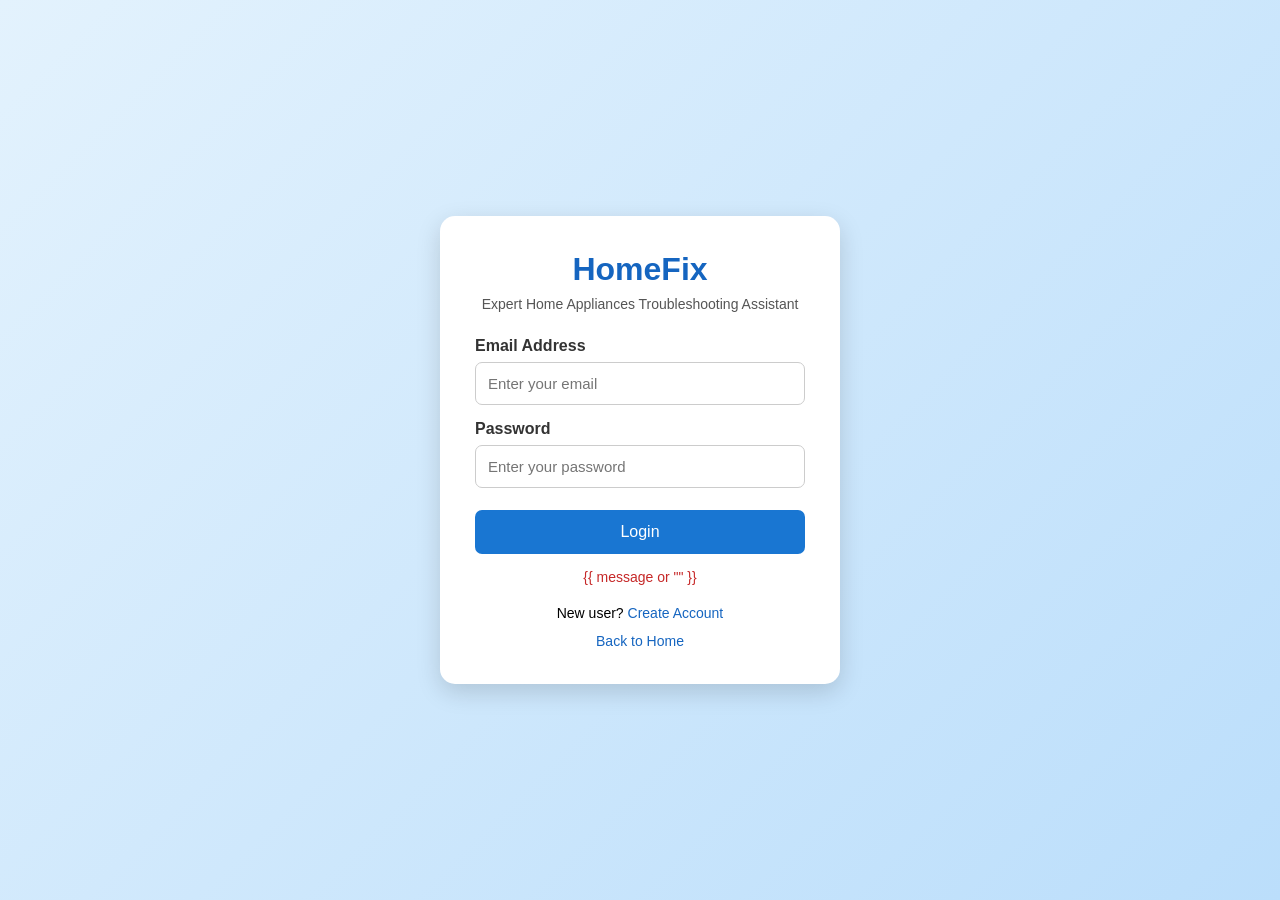
<file: login.html>
<!DOCTYPE html>
<html lang="en">
<head>
    <meta charset="UTF-8">
    <meta name="viewport" content="width=device-width, initial-scale=1.0">
    <title>HomeFix - Login</title>

    <style>
        * {
            margin: 0;
            padding: 0;
            box-sizing: border-box;
            font-family: Arial, sans-serif;
        }

        body {
            min-height: 100vh;
            display: flex;
            justify-content: center;
            align-items: center;
            background: linear-gradient(135deg, #e3f2fd, #bbdefb);
            padding: 20px;
        }

        .login-box {
            width: 100%;
            max-width: 400px;
            background: white;
            padding: 35px;
            border-radius: 15px;
            box-shadow: 0 8px 25px rgba(0, 0, 0, 0.15);
        }

        h1 {
            text-align: center;
            color: #1565c0;
            margin-bottom: 8px;
        }

        .subtitle {
            text-align: center;
            color: #555;
            margin-bottom: 25px;
            font-size: 14px;
        }

        label {
            display: block;
            margin: 15px 0 7px;
            font-weight: bold;
            color: #333;
        }

        input {
            width: 100%;
            padding: 12px;
            border: 1px solid #ccc;
            border-radius: 7px;
            font-size: 15px;
        }

        input:focus {
            outline: 2px solid #90caf9;
            border-color: #1976d2;
        }

        button {
            width: 100%;
            padding: 13px;
            margin-top: 22px;
            background: #1976d2;
            color: white;
            border: none;
            border-radius: 7px;
            font-size: 16px;
            cursor: pointer;
        }

        button:hover {
            background: #0d47a1;
        }

        .links {
            text-align: center;
            margin-top: 20px;
            font-size: 14px;
        }

        a {
            color: #1565c0;
            text-decoration: none;
        }

        a:hover {
            text-decoration: underline;
        }

        #message {
            text-align: center;
            margin-top: 15px;
            font-size: 14px;
            color: #c62828;
        }
    </style>
</head>

<body>
    <div class="login-box">
        <h1>HomeFix</h1>

        <p class="subtitle">
            Expert Home Appliances Troubleshooting Assistant
        </p>

        <form id="loginForm" method="POST" action="/login">
            <label for="email">Email Address</label>
            <input
                type="email"
                id="email"
                name="email"
                placeholder="Enter your email"
                required
            >

            <label for="password">Password</label>
            <input
                type="password"
                id="password"
                name="password"
                placeholder="Enter your password"
                required
            >

            <button type="submit">Login</button>

            <p id="message" role="status">{{ message or "" }}</p>
        </form>

        <div class="links">
            <p>New user? <a href="register.html">Create Account</a></p>
            <p style="margin-top: 12px;">
                <a href="index.html">Back to Home</a>
            </p>
        </div>
    </div>

    
</body>
</html>
</file>
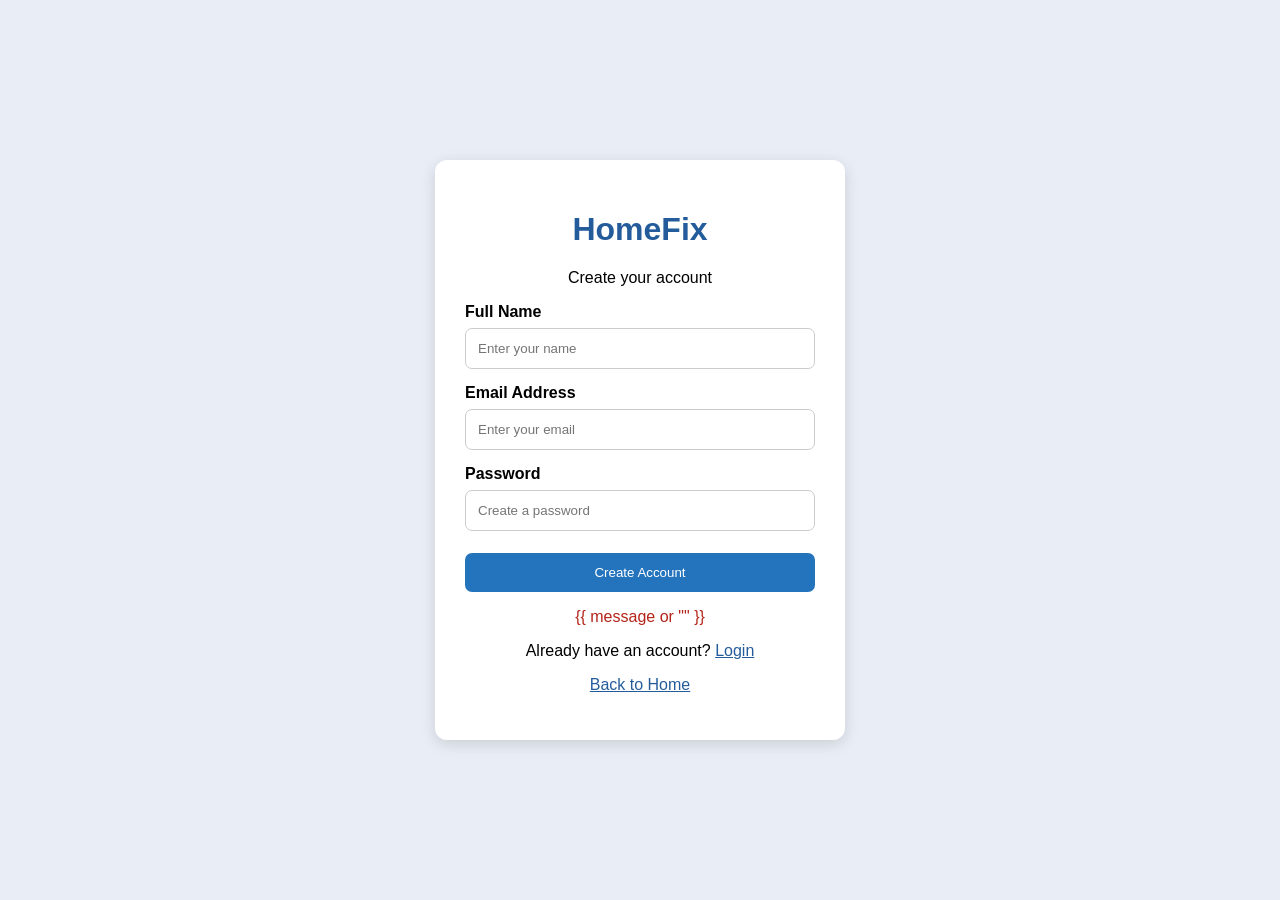
<file: register.html>
<!DOCTYPE html>
<html lang="en">
<head>
    <meta charset="UTF-8">
    <meta name="viewport" content="width=device-width, initial-scale=1.0">
    <title>HomeFix - Create Account</title>

    <style>
        body {
            font-family: Arial, sans-serif;
            background: #e9edf5;
            display: flex;
            justify-content: center;
            align-items: center;
            min-height: 100vh;
            margin: 0;
        }

        .register-box {
            background: white;
            padding: 30px;
            border-radius: 12px;
            width: 350px;
            max-width: 85%;
            box-shadow: 0 4px 15px #0002;
        }

        h1 {
            color: #245c9b;
            text-align: center;
        }

        p {
            text-align: center;
        }

        label {
            display: block;
            margin-top: 15px;
            font-weight: bold;
        }

        input {
            box-sizing: border-box;
            width: 100%;
            padding: 12px;
            margin-top: 7px;
            border: 1px solid #ccc;
            border-radius: 7px;
        }

        button {
            width: 100%;
            padding: 12px;
            margin-top: 22px;
            background: #2474bd;
            color: white;
            border: none;
            border-radius: 7px;
            cursor: pointer;
        }

        .message {
            color: #b42318;
            text-align: center;
        }

        a {
            color: #245c9b;
        }
    </style>
</head>

<body>
    <div class="register-box">
        <h1>HomeFix</h1>
        <p>Create your account</p>

        <form method="POST" action="/register">
            <label for="name">Full Name</label>
            <input type="text" id="name" name="name"
                   placeholder="Enter your name" required>

            <label for="email">Email Address</label>
            <input type="email" id="email" name="email"
                   placeholder="Enter your email" required>

            <label for="password">Password</label>
            <input type="password" id="password" name="password"
                   placeholder="Create a password" minlength="8" required>

            <button type="submit">Create Account</button>
        </form>

        <p class="message">{{ message or "" }}</p>
        <p>Already have an account? <a href="/login">Login</a></p>
        <p><a href="/">Back to Home</a></p>
    </div>
</body>
</html>
</file>
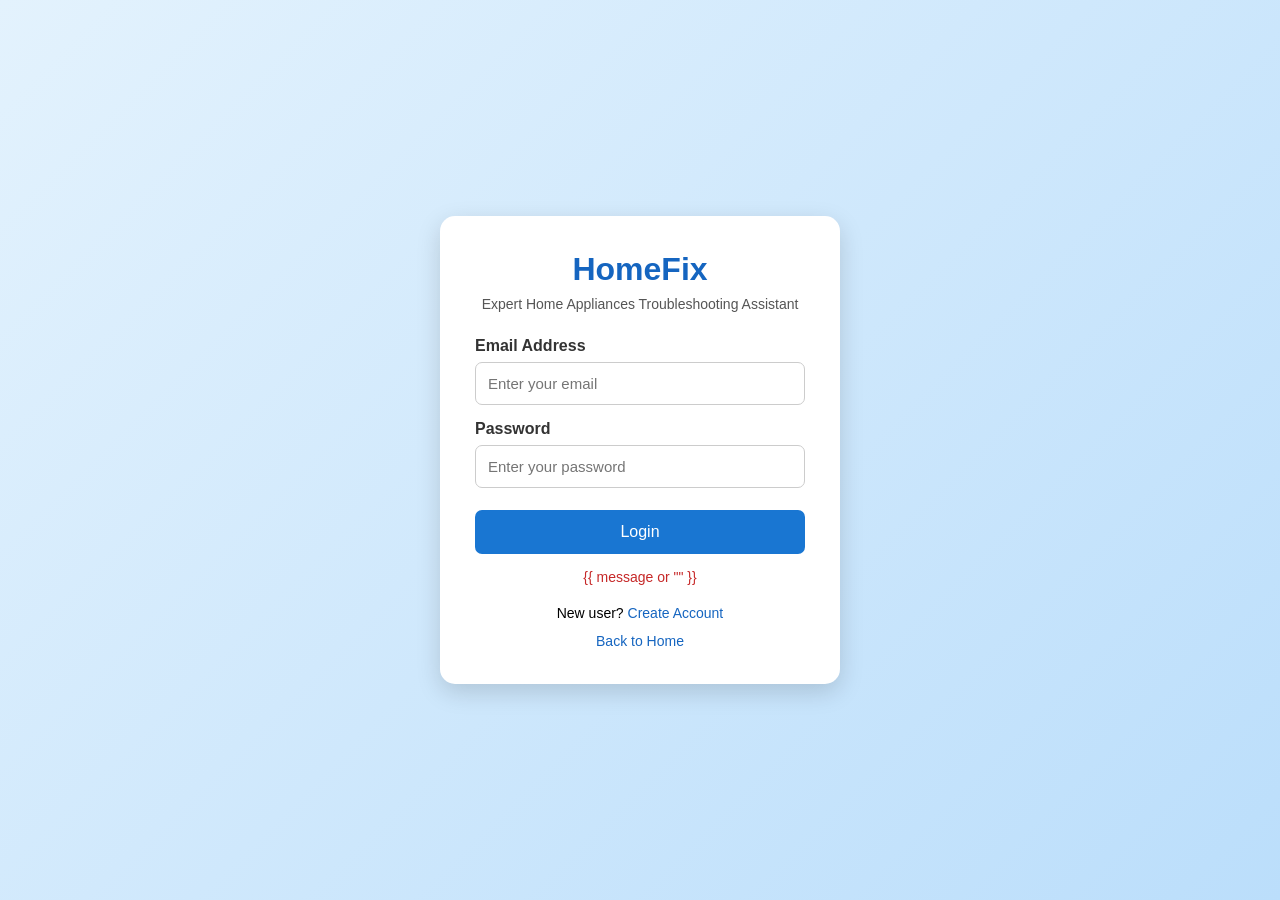
<file: templates/login.html>
<!DOCTYPE html>
<html lang="en">
<head>
    <meta charset="UTF-8">
    <meta name="viewport" content="width=device-width, initial-scale=1.0">
    <title>HomeFix - Login</title>

    <style>
        * {
            margin: 0;
            padding: 0;
            box-sizing: border-box;
            font-family: Arial, sans-serif;
        }

        body {
            min-height: 100vh;
            display: flex;
            justify-content: center;
            align-items: center;
            background: linear-gradient(135deg, #e3f2fd, #bbdefb);
            padding: 20px;
        }

        .login-box {
            width: 100%;
            max-width: 400px;
            background: white;
            padding: 35px;
            border-radius: 15px;
            box-shadow: 0 8px 25px rgba(0, 0, 0, 0.15);
        }

        h1 {
            text-align: center;
            color: #1565c0;
            margin-bottom: 8px;
        }

        .subtitle {
            text-align: center;
            color: #555;
            margin-bottom: 25px;
            font-size: 14px;
        }

        label {
            display: block;
            margin: 15px 0 7px;
            font-weight: bold;
            color: #333;
        }

        input {
            width: 100%;
            padding: 12px;
            border: 1px solid #ccc;
            border-radius: 7px;
            font-size: 15px;
        }

        input:focus {
            outline: 2px solid #90caf9;
            border-color: #1976d2;
        }

        button {
            width: 100%;
            padding: 13px;
            margin-top: 22px;
            background: #1976d2;
            color: white;
            border: none;
            border-radius: 7px;
            font-size: 16px;
            cursor: pointer;
        }

        button:hover {
            background: #0d47a1;
        }

        .links {
            text-align: center;
            margin-top: 20px;
            font-size: 14px;
        }

        a {
            color: #1565c0;
            text-decoration: none;
        }

        a:hover {
            text-decoration: underline;
        }

        #message {
            text-align: center;
            margin-top: 15px;
            font-size: 14px;
            color: #c62828;
        }
    </style>
</head>

<body>
    <div class="login-box">
        <h1>HomeFix</h1>

        <p class="subtitle">
            Expert Home Appliances Troubleshooting Assistant
        </p>

        <form id="loginForm" method="POST" action="/login">
            <label for="email">Email Address</label>
            <input
                type="email"
                id="email"
                name="email"
                placeholder="Enter your email"
                required
            >

            <label for="password">Password</label>
            <input
                type="password"
                id="password"
                name="password"
                placeholder="Enter your password"
                required
            >

            <button type="submit">Login</button>

            <p id="message" role="status">{{ message or "" }}</p>
        </form>

        <div class="links">
            <p>New user? <a href="register.html">Create Account</a></p>
            <p style="margin-top: 12px;">
                <a href="index.html">Back to Home</a>
            </p>
        </div>
    </div>

    
</body>
</html>
</file>
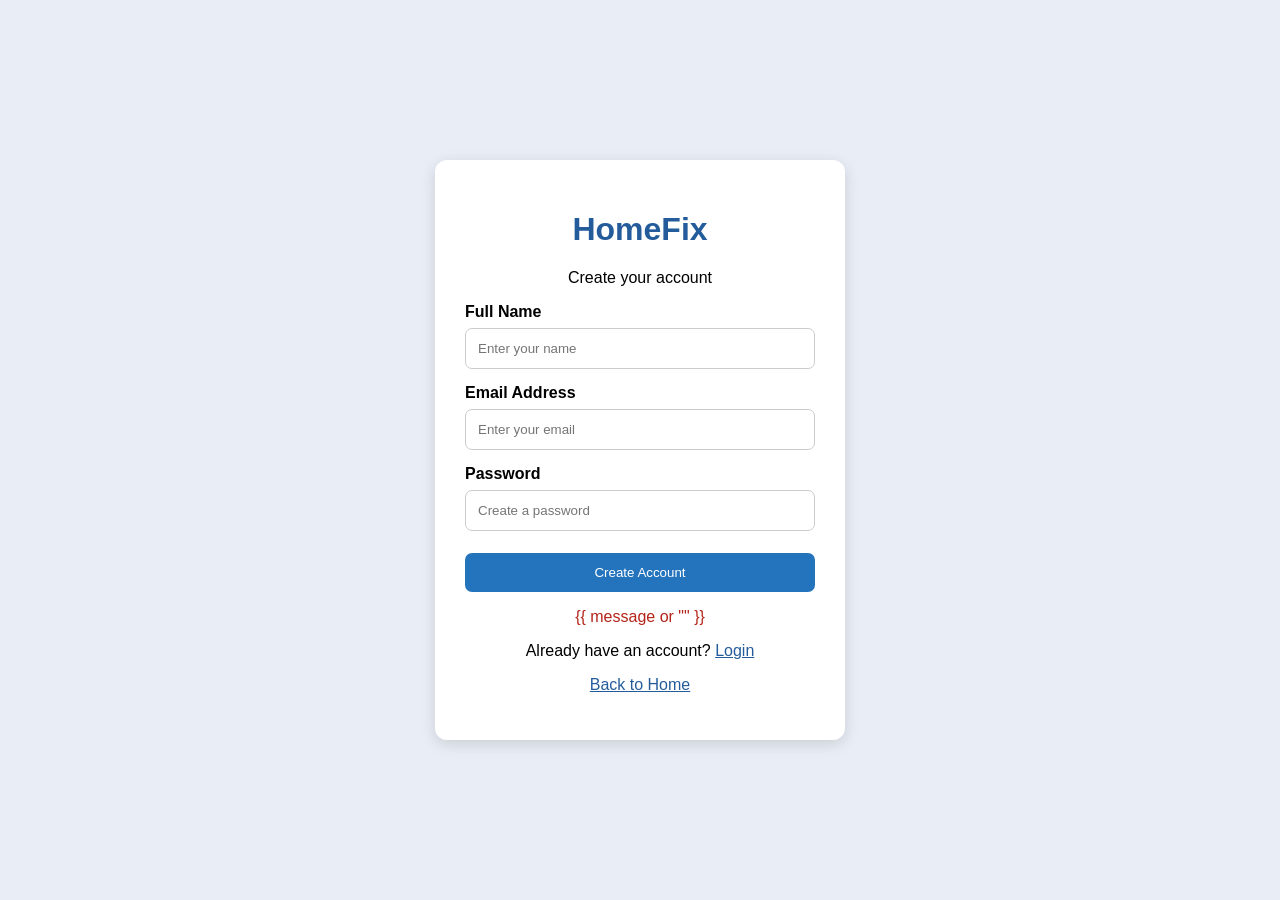
<file: templates/register.html>
<!DOCTYPE html>
<html lang="en">
<head>
    <meta charset="UTF-8">
    <meta name="viewport" content="width=device-width, initial-scale=1.0">
    <title>HomeFix - Create Account</title>

    <style>
        body {
            font-family: Arial, sans-serif;
            background: #e9edf5;
            display: flex;
            justify-content: center;
            align-items: center;
            min-height: 100vh;
            margin: 0;
        }

        .register-box {
            background: white;
            padding: 30px;
            border-radius: 12px;
            width: 350px;
            max-width: 85%;
            box-shadow: 0 4px 15px #0002;
        }

        h1 {
            color: #245c9b;
            text-align: center;
        }

        p {
            text-align: center;
        }

        label {
            display: block;
            margin-top: 15px;
            font-weight: bold;
        }

        input {
            box-sizing: border-box;
            width: 100%;
            padding: 12px;
            margin-top: 7px;
            border: 1px solid #ccc;
            border-radius: 7px;
        }

        button {
            width: 100%;
            padding: 12px;
            margin-top: 22px;
            background: #2474bd;
            color: white;
            border: none;
            border-radius: 7px;
            cursor: pointer;
        }

        .message {
            color: #b42318;
            text-align: center;
        }

        a {
            color: #245c9b;
        }
    </style>
</head>

<body>
    <div class="register-box">
        <h1>HomeFix</h1>
        <p>Create your account</p>

        <form method="POST" action="/register">
            <label for="name">Full Name</label>
            <input type="text" id="name" name="name"
                   placeholder="Enter your name" required>

            <label for="email">Email Address</label>
            <input type="email" id="email" name="email"
                   placeholder="Enter your email" required>

            <label for="password">Password</label>
            <input type="password" id="password" name="password"
                   placeholder="Create a password" minlength="8" required>

            <button type="submit">Create Account</button>
        </form>

        <p class="message">{{ message or "" }}</p>
        <p>Already have an account? <a href="/login">Login</a></p>
        <p><a href="/">Back to Home</a></p>
    </div>
</body>
</html>
</file>
